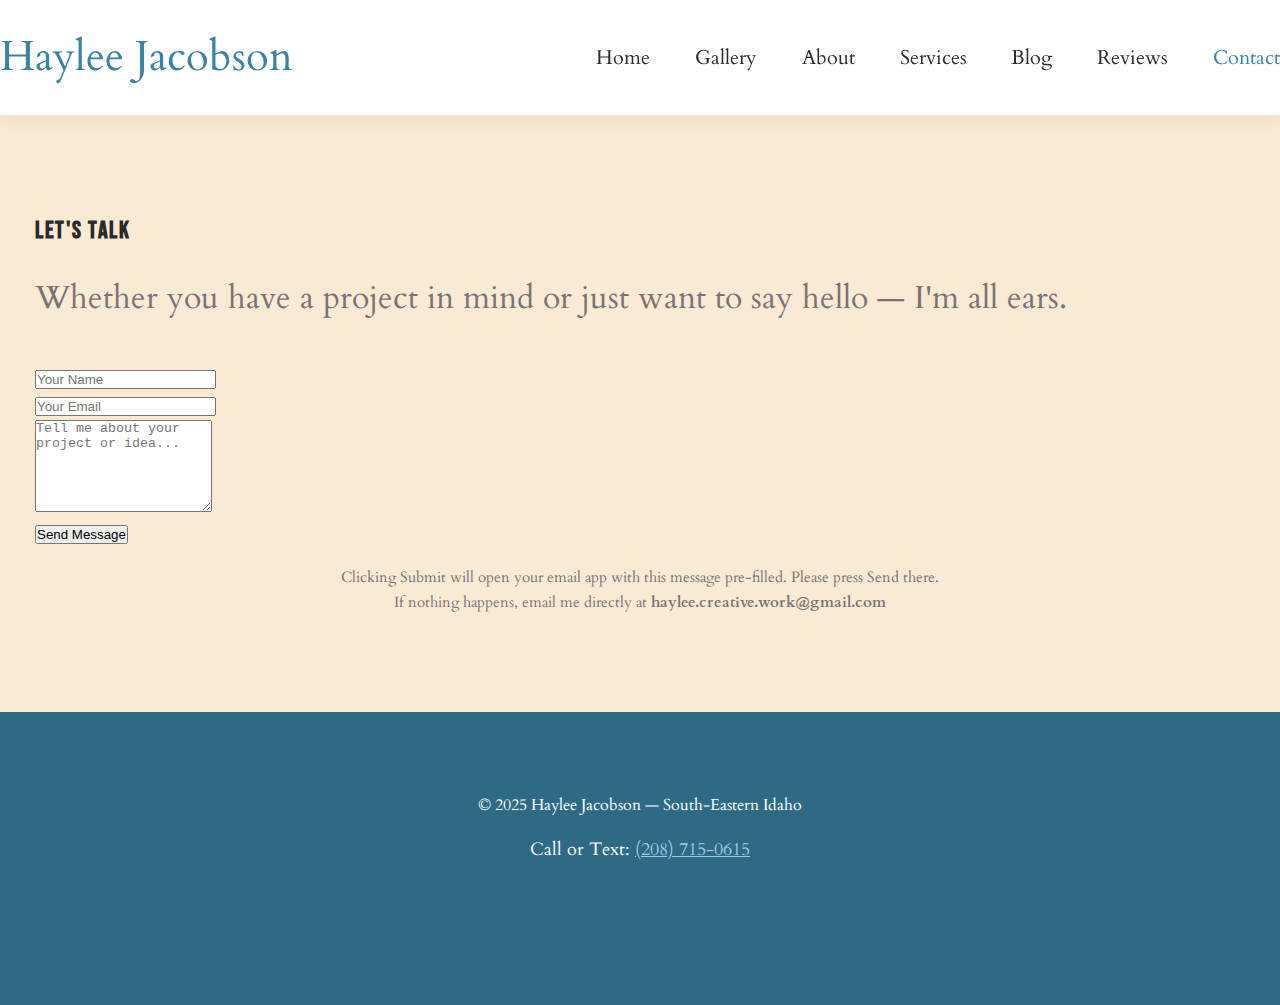
<file: contact.html>
<!DOCTYPE html>
<html lang="en">
<head>
    <meta charset="UTF-8" />
    <meta name="viewport" content="width=device-width, initial-scale=1.0"/>
    <title>Contact — Haylee Jacobson</title>
    
    <link rel="preconnect" href="https://fonts.googleapis.com">
    <link rel="preconnect" href="https://fonts.gstatic.com" crossorigin>
    <link href="https://fonts.googleapis.com/css2?family=Bebas+Neue&family=Cardo:ital,wght@0,400;0,700;1,400&display=swap" rel="stylesheet">
    
    <link rel="stylesheet" href="https://cdnjs.cloudflare.com/ajax/libs/font-awesome/6.6.0/css/all.min.css" integrity="sha512-Kc323vGBEqzTmouAECnVceyQqyqdsSiqLQISBL29aUW4U/M7pSPA/gEUZQqv1cwx4OnYxTxve5UMg5GT6L4JJg==" crossorigin="anonymous" referrerpolicy="no-referrer" />
    
    <link rel="stylesheet" href="styles.css">
</head>
<body>

    <header>
        <nav class="container">
            <div class="logo">Haylee Jacobson</div>
            <button class="nav-toggle" aria-label="Toggle navigation" aria-expanded="false">
                <span class="hamburger"></span>
            </button>
            <ul class="nav-links">
                <li><a href="index.html">Home</a></li>
                <li><a href="gallery.html">Gallery</a></li>
                <li><a href="about.html">About</a></li>
                <li><a href="services.html">Services</a></li>
                <li><a href="blog.html">Blog</a></li>
                <li><a href="reviews.html">Reviews</a></li>
                <li><a href="contact.html" class="active">Contact</a></li>
            </ul>
        </nav>
    </header>

    <main>
        <section class="section contact-section">
            <div class="container">
                <h2>Let's Talk</h2>
                <p class="tagline">Whether you have a project in mind or just want to say hello — I'm all ears.</p>
                
                <form action="mailto:haylee.creative.work@gmail.com" 
                      method="post" 
                      enctype="text/plain" 
                      class="contact-form"
                      onsubmit="return confirm('This will open your email app with a pre-filled message. Continue?');">
                    <input type="hidden" name="subject" value="New message from Haylee Jacobson website">
                    <div class="form-group">
                        <input type="text" name="Name" placeholder="Your Name" required>
                    </div>
                    <div class="form-group">
                        <input type="email" name="Email" placeholder="Your Email" required>
                    </div>
                    <div class="form-group">
                        <textarea name="Message" rows="6" placeholder="Tell me about your project or idea..." required></textarea>
                    </div>
                    <button type="submit" class="btn primary">Send Message</button>
                </form>

                <p style="text-align: center; margin-top: 1rem; font-size: 0.95rem; color: var(--gray);">
                  Clicking Submit will open your email app with this message pre-filled. Please press Send there.<br>
                  If nothing happens, email me directly at <strong>haylee.creative.work@gmail.com</strong>
                </p>
            </div>
        </section>
    </main>

    <footer>
        <div class="container">
            <p>© 2025 Haylee Jacobson — South-Eastern Idaho</p>
            <p style="margin: 1rem 0; font-size: 1.1rem;">Call or Text: <a href="tel:+12087150615" style="color: var(--light-accent);">(208) 715-0615</a></p>
            <div class="social">
                <a href="https://www.instagram.com/hayleejaco/" target="_blank"><i class="fab fa-instagram"></i></a>
                <a href="https://www.behance.net/hayleejacobson" target="_blank"><i class="fab fa-behance"></i></a>
                <a href="https://www.linkedin.com/in/hayleejacobson" target="_blank"><i class="fab fa-linkedin-in"></i></a>
                <a href="https://www.facebook.com/people/Haylee-Jacobson-Professional-Works/100091837352580/" target="_blank"><i class="fab fa-facebook-f"></i></a>
            </div>
        </div>
    </footer>

    <script src="script.js"></script>
</body>
</html>
</file>
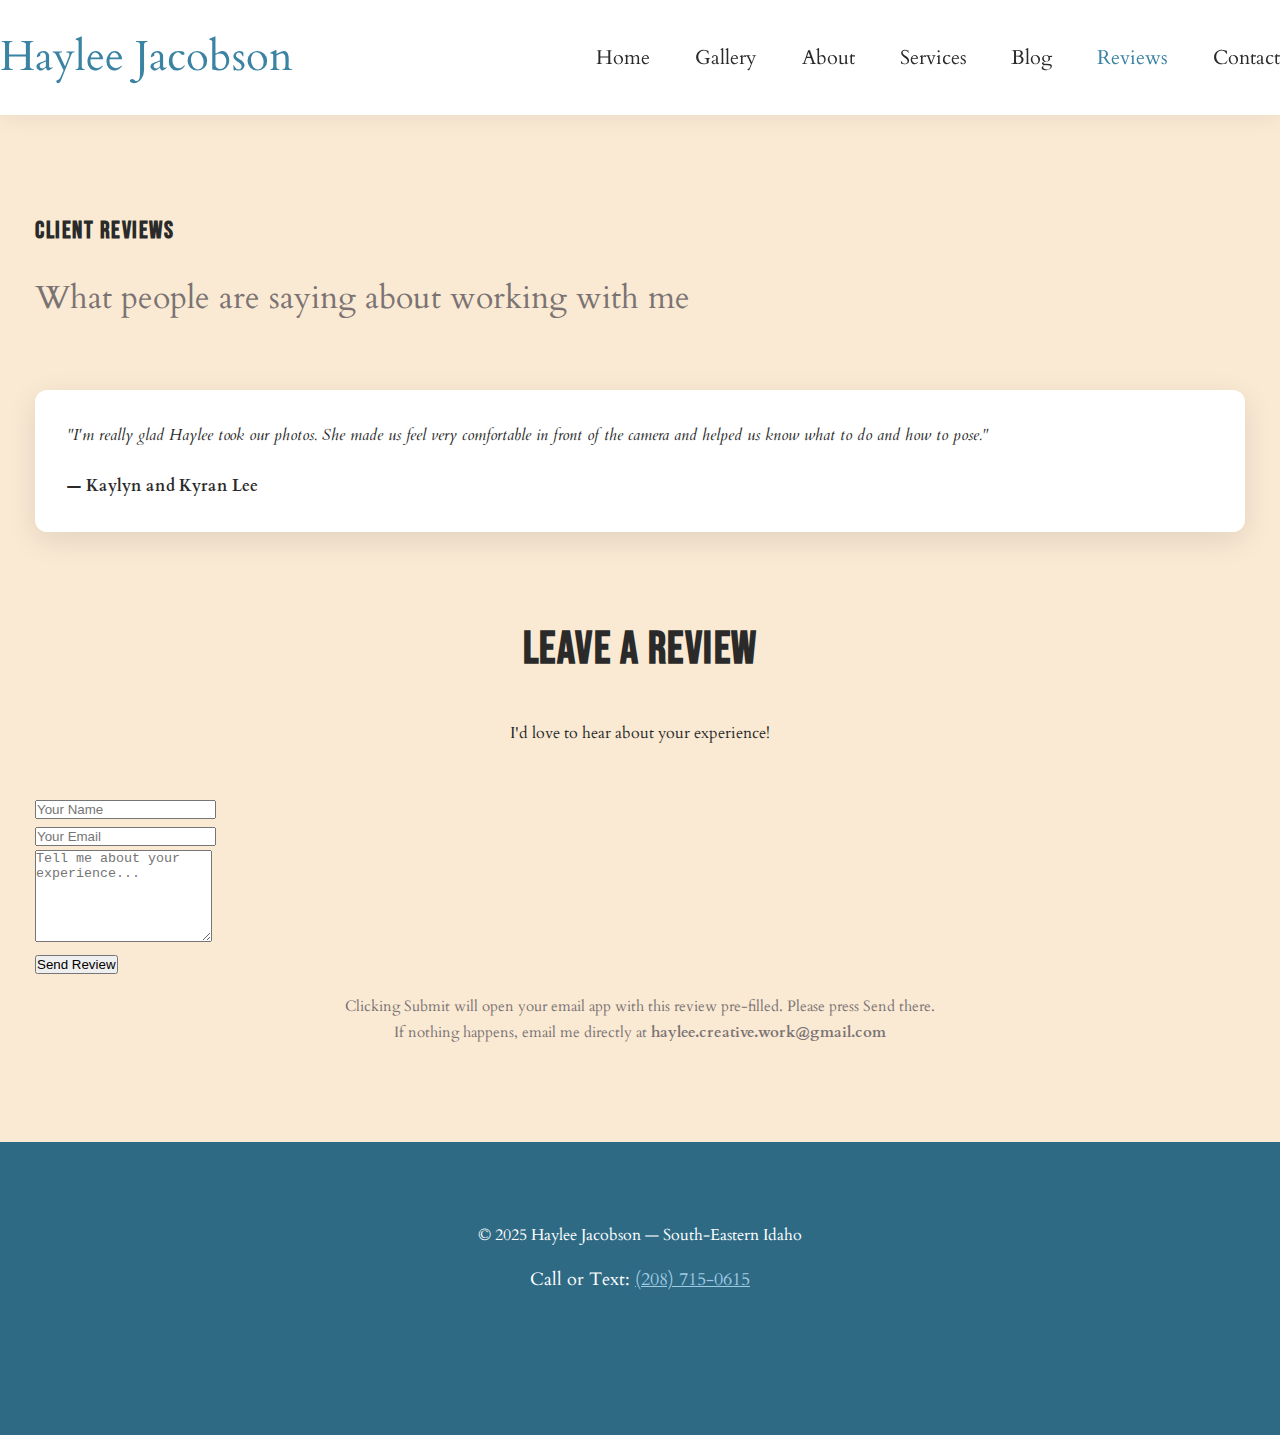
<file: reviews.html>
<!DOCTYPE html>
<html lang="en">
<head>
    <meta charset="UTF-8" />
    <meta name="viewport" content="width=device-width, initial-scale=1.0"/>
    <title>Reviews — Haylee Jacobson</title>
    
    <link rel="preconnect" href="https://fonts.googleapis.com">
    <link rel="preconnect" href="https://fonts.gstatic.com" crossorigin>
    <link href="https://fonts.googleapis.com/css2?family=Bebas+Neue&family=Cardo:ital,wght@0,400;0,700;1,400&display=swap" rel="stylesheet">
    
    <link rel="stylesheet" href="https://cdnjs.cloudflare.com/ajax/libs/font-awesome/6.6.0/css/all.min.css" integrity="sha512-Kc323vGBEqzTmouAECnVceyQqyqdsSiqLQISBL29aUW4U/M7pSPA/gEUZQqv1cwx4OnYxTxve5UMg5GT6L4JJg==" crossorigin="anonymous" referrerpolicy="no-referrer" />
    
    <link rel="stylesheet" href="styles.css">
</head>
<body>

    <header>
        <nav class="container">
            <div class="logo">Haylee Jacobson</div>
            <button class="nav-toggle" aria-label="Toggle navigation" aria-expanded="false">
                <span class="hamburger"></span>
            </button>
            <ul class="nav-links">
                <li><a href="index.html">Home</a></li>
                <li><a href="gallery.html">Gallery</a></li>
                <li><a href="about.html">About</a></li>
                <li><a href="services.html">Services</a></li>
                <li><a href="blog.html">Blog</a></li>
                <li><a href="reviews.html" class="active">Reviews</a></li>
                <li><a href="contact.html">Contact</a></li>
            </ul>
        </nav>
    </header>

    <main>
        <section class="section">
            <div class="container">
                <h2>Client Reviews</h2>
                <p class="tagline">What people are saying about working with me</p>

                <div class="reviews-grid" style="display: grid; grid-template-columns: repeat(auto-fit, minmax(340px, 1fr)); gap: 2.5rem; margin: 4rem 0;">
                    <div class="review-card" style="background: white; padding: 2rem; border-radius: 12px; box-shadow: 0 8px 30px rgba(0,0,0,0.1);">
                        <p style="font-style: italic; margin-bottom: 1.5rem;">"I'm really glad Haylee took our photos. She made us feel very comfortable in front of the camera and helped us know what to do and how to pose."</p>
                        <p style="font-weight: bold;">— Kaylyn and Kyran Lee</p>
                    </div>
                    <!-- Add more review cards here when you have them -->
                </div>

                <h3 style="text-align: center; margin: 5rem 0 2rem; font-size: 2.8rem;">Leave a Review</h3>
                <p style="text-align: center; margin-bottom: 3rem;">I'd love to hear about your experience!</p>

                <form 
                  action="mailto:haylee.creative.work@gmail.com" 
                  method="post" 
                  enctype="text/plain" 
                  class="contact-form"
                  onsubmit="return confirm('This will open your email app with a pre-filled message. Continue?');"
                >
                  <input type="hidden" name="subject" value="New Review from Haylee Jacobson website">

                  <div class="form-group">
                    <input type="text" name="Name" placeholder="Your Name" required>
                  </div>
                  <div class="form-group">
                    <input type="email" name="Email" placeholder="Your Email" required>
                  </div>
                  <div class="form-group">
                    <textarea name="Message" rows="6" placeholder="Tell me about your experience..." required></textarea>
                  </div>
                  <button type="submit" class="btn primary">Send Review</button>
                </form>

                <p style="text-align: center; margin-top: 1rem; font-size: 0.95rem; color: var(--gray);">
                  Clicking Submit will open your email app with this review pre-filled. Please press Send there.<br>
                  If nothing happens, email me directly at <strong>haylee.creative.work@gmail.com</strong>
                </p>
            </div>
        </section>
    </main>

    <footer>
        <div class="container">
            <p>© 2025 Haylee Jacobson — South-Eastern Idaho</p>
            <p style="margin: 1rem 0; font-size: 1.1rem;">Call or Text: <a href="tel:+12087150615" style="color: var(--light-accent);">(208) 715-0615</a></p>
            <div class="social">
                <a href="https://www.instagram.com/hayleejaco/" target="_blank"><i class="fab fa-instagram"></i></a>
                <a href="https://www.behance.net/hayleejacobson" target="_blank"><i class="fab fa-behance"></i></a>
                <a href="https://www.linkedin.com/in/hayleejacobson" target="_blank"><i class="fab fa-linkedin-in"></i></a>
                <a href="https://www.facebook.com/people/Haylee-Jacobson-Professional-Works/100091837352580/" target="_blank"><i class="fab fa-facebook-f"></i></a>
            </div>
        </div>
    </footer>

    <script src="script.js"></script>
</body>
</html>
</file>
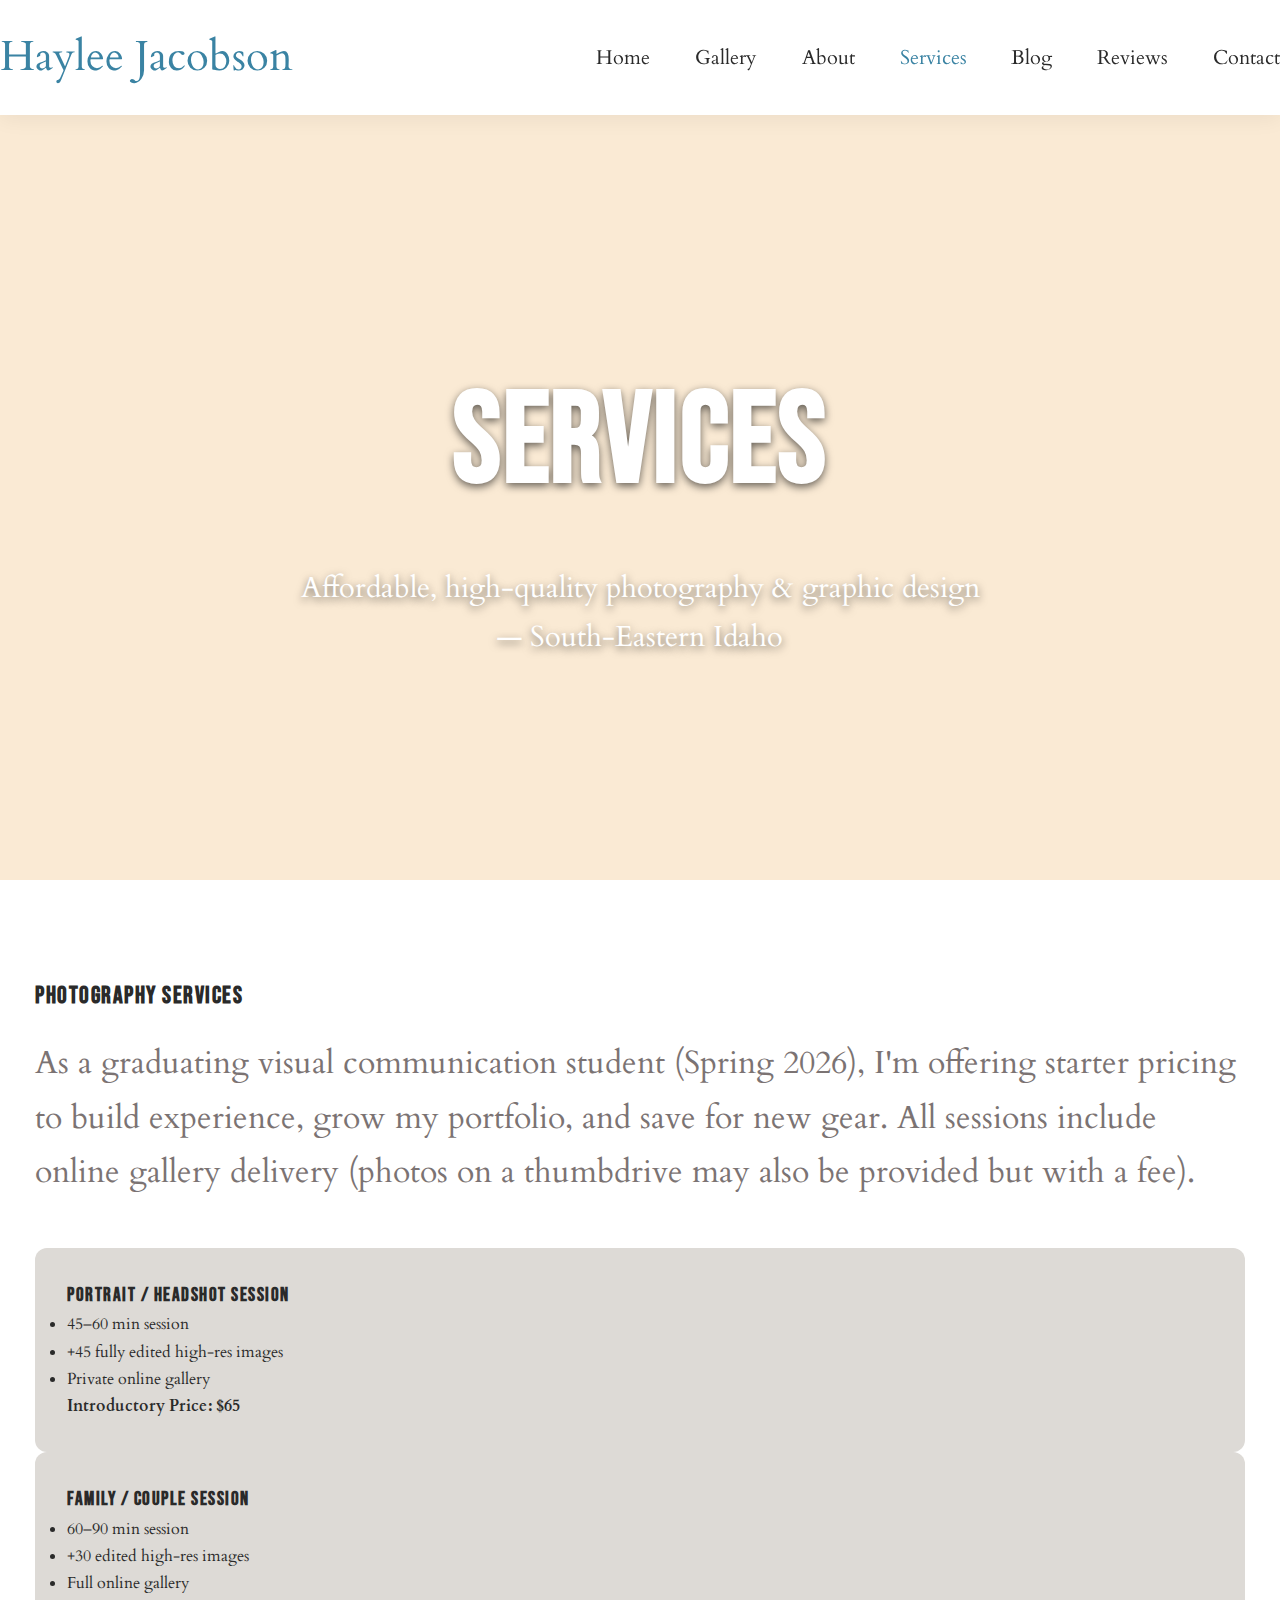
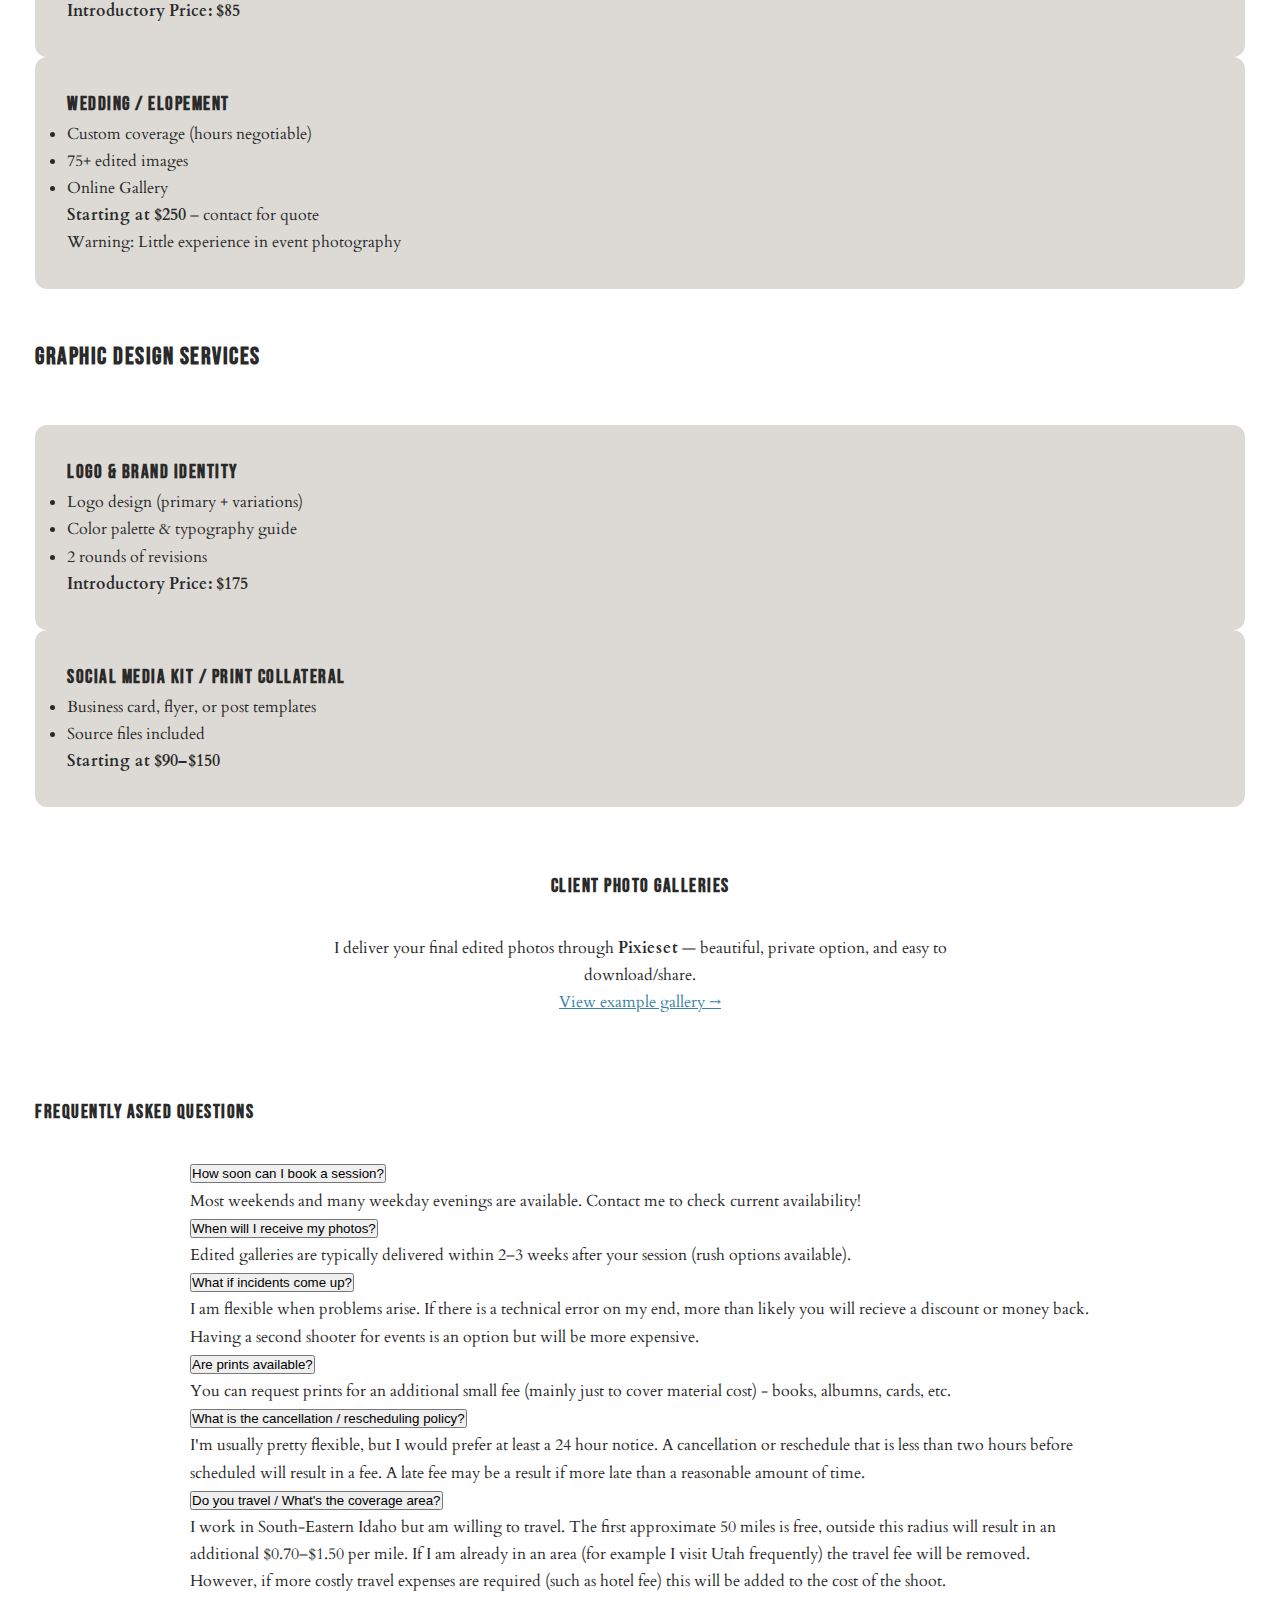
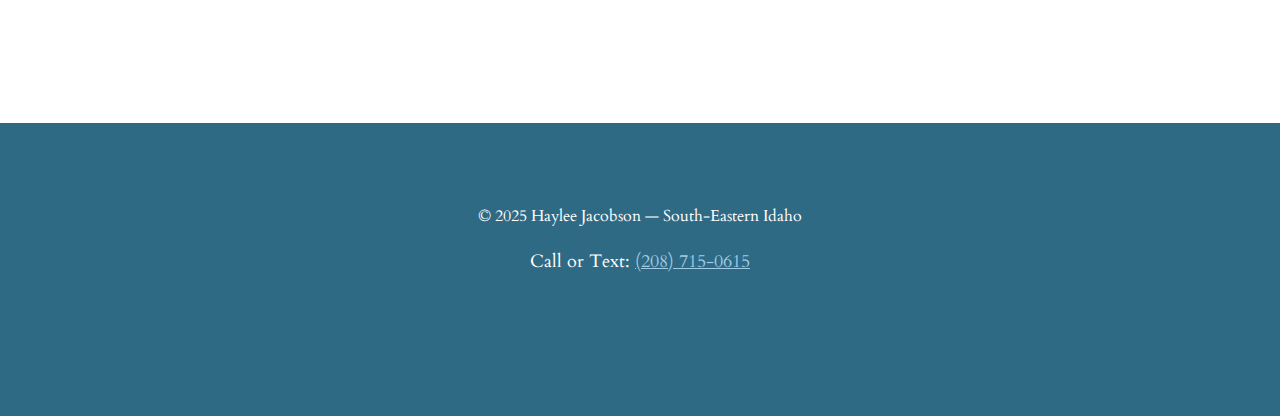
<file: services.html>
<!DOCTYPE html>
<html lang="en">
<head>
    <meta charset="UTF-8" />
    <meta name="viewport" content="width=device-width, initial-scale=1.0"/>
    <title>Services — Haylee Jacobson</title>
    
    <!-- SEO Basics -->
    <meta name="description" content="Professional photography and graphic design services by Haylee Jacobson in South-Eastern Idaho. Affordable portrait, family, wedding, branding and logo packages for 2025-2026.">
    
    <!-- Open Graph / Social Sharing -->
    <meta property="og:title" content="Services — Haylee Jacobson | Photographer & Graphic Designer">
    <meta property="og:description" content="Explore photography and graphic design services in South-Eastern Idaho. Starter packages available for portraits, families, weddings, branding & more.">
    <meta property="og:image" content="https://via.placeholder.com/1200x630/FAEAD4/3A83A3?text=Haylee+Jacobson+Services">
    <meta property="og:url" content="https://yourdomain.com/services.html">
    <meta property="og:type" content="website">

    <link rel="preconnect" href="https://fonts.googleapis.com">
    <link rel="preconnect" href="https://fonts.gstatic.com" crossorigin>
    <link href="https://fonts.googleapis.com/css2?family=Bebas+Neue&family=Cardo:ital,wght@0,400;0,700;1,400&display=swap" rel="stylesheet">
    
    <link rel="stylesheet" href="https://cdnjs.cloudflare.com/ajax/libs/font-awesome/6.6.0/css/all.min.css" integrity="sha512-Kc323vGBEqzTmouAECnVceyQqyqdsSiqLQISBL29aUW4U/M7pSPA/gEUZQqv1cwx4OnYxTxve5UMg5GT6L4JJg==" crossorigin="anonymous" referrerpolicy="no-referrer" />
    
    <link rel="stylesheet" href="styles.css">

    <style>
        /* Near full-screen carousel hero */
        .services-hero {
            position: relative;
            height: 85vh;
            min-height: 600px;
            overflow: hidden;
        }
        .carousel-slide {
            position: absolute;
            inset: 0;
            background-size: cover;
            background-position: center;
            opacity: 0;
            transition: opacity 1.5s ease-in-out;
        }
        .carousel-slide.active {
            opacity: 1;
        }
        .hero-content {
            position: relative;
            z-index: 10;
            height: 100%;
            display: flex;
            align-items: center;
            justify-content: center;
            text-align: center;
            color: white;
            text-shadow: 0 3px 8px rgba(0,0,0,0.6);
            padding: 2rem;
        }
        .hero-content h1 {
            font-size: clamp(4.5rem, 10vw, 8rem);
            margin-bottom: 0.8rem;
        }
        .hero-content p {
            font-size: 1.8rem;
            max-width: 700px;
        }

    </style>
</head>
<body>

    <header>
        <nav class="container">
            <div class="logo">Haylee Jacobson</div>
            <button class="nav-toggle" aria-label="Toggle navigation" aria-expanded="false"><span class="hamburger"></span></button>
            <ul class="nav-links">
                <li><a href="index.html">Home</a></li>
                <li><a href="gallery.html">Gallery</a></li>
                <li><a href="about.html">About</a></li>
                <li><a href="services.html" class="active">Services</a></li>
                <li><a href="blog.html">Blog</a></li>
                <li><a href="reviews.html">Reviews</a></li>
                <li><a href="contact.html">Contact</a></li>
            </ul>
        </nav>
    </header>

    <main>
        <!-- Near full-screen carousel hero -->
        <section class="services-hero">
            <div class="carousel-slide active" style="background-image: url('https://via.placeholder.com/1920x1080/FAEAD4/3A83A3?text=Service+Hero+1+-+Replace+Me');"></div>
            <div class="carousel-slide" style="background-image: url('https://via.placeholder.com/1920x1080/6299C1/FAEAD4?text=Service+Hero+2+-+Replace+Me');"></div>
            <div class="carousel-slide" style="background-image: url('https://via.placeholder.com/1920x1080/A0CBE5/3A83A3?text=Service+Hero+3+-+Replace+Me');"></div>
            <div class="carousel-slide" style="background-image: url('https://via.placeholder.com/1920x1080/3A83A3/FAEAD4?text=Service+Hero+4+-+Replace+Me');"></div>
            <!-- Add 1-2 more if desired -->

            <div class="hero-content container">
                <div>
                    <h1>Services</h1>
                    <p>Affordable, high-quality photography & graphic design — South-Eastern Idaho</p>
                </div>
            </div>
        </section>

        <section class="section" style="background: white;">
            <div class="container">
                <h2>Photography Services</h2>
                <p class="tagline">As a graduating visual communication student (Spring 2026), I'm offering starter pricing to build experience, grow my portfolio, and save for new gear. All sessions include online gallery delivery (photos on a thumbdrive may also be provided but with a fee).</p>

                <div class="flex-gallery" style="gap: 2.5rem; margin: 3rem 0;">
                    <div style="flex: 1 1 320px; background: var(--light); padding: 2rem; border-radius: 12px;">
                        <h3>Portrait / Headshot Session</h3>
                        <ul>
                            <li>45–60 min session</li>
                            <li>+45 fully edited high-res images</li>
                            <li>Private online gallery</li>
                        </ul>
                        <p><strong>Introductory Price: $65</strong></p>
                    </div>

                    <div style="flex: 1 1 320px; background: var(--light); padding: 2rem; border-radius: 12px;">
                        <h3>Family / Couple Session</h3>
                        <ul>
                            <li>60–90 min session</li>
                            <li>+30 edited high-res images</li>
                            <li>Full online gallery</li>
                        </ul>
                        <p><strong>Introductory Price: $85</strong></p>
                    </div>

                    <div style="flex: 1 1 320px; background: var(--light); padding: 2rem; border-radius: 12px;">
                        <h3>Wedding / Elopement</h3>
                        <ul>
                            <li>Custom coverage (hours negotiable)</li>
                            <li>75+ edited images</li>
                            <li>Online Gallery</li>
                        </ul>
                        <p><strong>Starting at $250</strong> – contact for quote</p>
                        <p>Warning: Little experience in event photography</p>
                    </div>
                </div>

                <h2>Graphic Design Services</h2>
                <div class="flex-gallery" style="gap: 2.5rem; margin: 3rem 0;">
                    <div style="flex: 1 1 320px; background: var(--light); padding: 2rem; border-radius: 12px;">
                        <h3>Logo & Brand Identity</h3>
                        <ul>
                            <li>Logo design (primary + variations)</li>
                            <li>Color palette & typography guide</li>
                            <li>2 rounds of revisions</li>
                        </ul>
                        <p><strong>Introductory Price: $175</strong></p>
                    </div>

                    <div style="flex: 1 1 320px; background: var(--light); padding: 2rem; border-radius: 12px;">
                        <h3>Social Media Kit / Print Collateral</h3>
                        <ul>
                            <li>Business card, flyer, or post templates</li>
                            <li>Source files included</li>
                        </ul>
                        <p><strong>Starting at $90–$150</strong></p>
                    </div>
                </div>

                <h3 style="text-align: center; margin: 4rem 0 2rem;">Client Photo Galleries</h3>
                <p style="text-align: center; max-width: 700px; margin: 0 auto 2rem;">
                    I deliver your final edited photos through <strong>Pixieset</strong> — beautiful, private option, and easy to download/share. 
                    <br><a href="https://hayleejacobsonphotography.mypixieset.com/" target="_blank" style="color: var(--primary);">View example gallery →</a>
                </p>

                <h3 style="margin-top: 5rem;">Frequently Asked Questions</h3>
                <div style="max-width: 900px; margin: 2rem auto;">
                    <div class="faq-item">
                        <button class="faq-question">How soon can I book a session?</button>
                        <div class="faq-answer">Most weekends and many weekday evenings are available. Contact me to check current availability!</div>
                    </div>
                    <div class="faq-item">
                        <button class="faq-question">When will I receive my photos?</button>
                        <div class="faq-answer">Edited galleries are typically delivered within 2–3 weeks after your session (rush options available).</div>
                    </div>
                    <div class="faq-item">
                        <button class="faq-question">What if incidents come up?</button>
                        <div class="faq-answer">I am flexible when problems arise. If there is a technical error on my end, more than likely you will recieve a discount or money back. Having a second shooter for events is an option but will be more expensive. </div>
                    </div>
                    <div class="faq-item">
                        <button class="faq-question">Are prints available?</button>
                        <div class="faq-answer"> You can request prints for an additional small fee (mainly just to cover material cost) - books, albumns, cards, etc. </div>
                    </div>
                    <div class="faq-item">
                        <button class="faq-question">What is the cancellation / rescheduling policy?</button>
                        <div class="faq-answer"> I'm usually pretty flexible, but I would prefer at least a 24 hour notice. A cancellation or reschedule that is less than two hours before scheduled will result in a fee. A late fee may be a result if more late than a reasonable amount of time. </div>
                    </div>
                    <div class="faq-item">
                        <button class="faq-question">Do you travel / What's the coverage area?</button>
                        <div class="faq-answer"> I work in South-Eastern Idaho but am willing to travel. The first approximate 50 miles is free, outside this radius will result in an additional $0.70–$1.50 per mile. If I am already in an area (for example I visit Utah frequently) the travel fee will be removed. However, if more costly travel expenses are required (such as hotel fee) this will be added to the cost of the shoot.</div>
                    </div>
                </div>
            </div>
        </section>
    </main>

    <footer>
        <div class="container">
            <p>© 2025 Haylee Jacobson — South-Eastern Idaho</p>
            <p style="margin: 1rem 0; font-size: 1.1rem;">Call or Text: <a href="tel:+12087150615" style="color: var(--light-accent);">(208) 715-0615</a></p>
            <div class="social">
    <a href="https://www.instagram.com/hayleejaco/" target="_blank"><i class="fab fa-instagram"></i></a>
    <a href="https://www.behance.net/hayleejacobson" target="_blank"><i class="fab fa-behance"></i></a>
    <a href="https://www.linkedin.com/in/hayleejacobson" target="_blank"><i class="fab fa-linkedin-in"></i></a>
    <a href="https://www.facebook.com/people/Haylee-Jacobson-Professional-Works/100091837352580/" target="_blank"><i class="fab fa-facebook-f"></i></a>
</div>
        </div>
    </footer>
    <script src="faq.js"></script>
    <script src="script.js"></script>
    <script>
        // Simple carousel
        const slides = document.querySelectorAll('.carousel-slide');
        let current = 0;
        if (slides.length > 1) {
            setInterval(() => {
                slides[current].classList.remove('active');
                current = (current + 1) % slides.length;
                slides[current].classList.add('active');
            }, 5000);
        }

    </script>
</body>
</html>
</file>
<file: styles.css>
* {
    margin: 0;
    padding: 0;
    box-sizing: border-box;
}

body {
    font-family: 'Cardo', serif;
    line-height: 1.7;
    color: #2a2a2a;
    background: #FAEAD4;
}

h1, h2, h3 {
    font-family: 'Bebas Neue', sans-serif;
    letter-spacing: 1.5px;
}

.container {
    max-width: 1280px;
    margin: 0 auto;
    padding: 0 35px;
}

:root {
    --bg: #FAEAD4;
    --light: #DDDAD6;
    --primary: #3A83A3;
    --primary-dark: #2e6a84;
    --accent: #6299C1;
    --light-accent: #A0CBE5;
    --text: #2a2a2a;
    --gray: #7B7373;
}

/* Header & Nav */
header {
    background: white;
    position: sticky;
    top: 0;
    z-index: 100;
    box-shadow: 0 4px 20px rgba(0,0,0,0.06);
}

nav.container {
    display: flex;
    justify-content: space-between;
    align-items: center;
    padding: 1.4rem 0;
}

.logo {
    font-size: 2.6rem;
    color: var(--primary);
}

.nav-links {
    display: flex;
    gap: 2.8rem;
    list-style: none;
    margin: 0;
    padding: 0;
}

.nav-links a {
    font-size: 1.25rem;
    color: var(--text);
    text-decoration: none;
    transition: color 0.3s ease;
}

.nav-links a:hover, .nav-links a.active {
    color: var(--primary);
}

/* Hamburger (mobile) */
.nav-toggle {
    display: none;
    background: none;
    border: none;
    width: 48px;
    height: 48px;
    cursor: pointer;
}

.nav-toggle .hamburger,
.nav-toggle .hamburger::before,
.nav-toggle .hamburger::after {
    display: block;
    width: 22px;
    height: 2px;
    background: var(--text);
    border-radius: 2px;
    position: relative;
    transition: all .25s ease;
}

.nav-toggle .hamburger::before { content: ""; position: absolute; top: -7px; left: 0; }
.nav-toggle .hamburger::after  { content: ""; position: absolute; top: 7px; left: 0; }

@media (max-width: 900px) {
    .nav-toggle { display: flex; }
    .nav-links {
        position: absolute;
        top: 100%;
        left: 0;
        right: 0;
        background: white;
        flex-direction: column;
        gap: 1.5rem;
        padding: 2rem;
        transform: translateY(-100%);
        opacity: 0;
        transition: all 0.4s ease;
        pointer-events: none;
    }
    body.nav-open .nav-links {
        transform: translateY(0);
        opacity: 1;
        pointer-events: all;
    }
}

/* Hero & Sections */
.hero {
    text-align: center;
    padding: 12rem 0 10rem;
    background: linear-gradient(to bottom, #ffffff 0%, #f9fbfd 100%);
    min-height: 60vh;
}

.hero h1 {
    font-size: 7.8rem;
    color: var(--primary-dark);
    margin-bottom: 0.4rem;
}

.tagline {
    font-size: 2rem;
    color: var(--gray);
    margin: 1.2rem 0 2.5rem;
}

.section {
    padding: 6rem 0;
}

.gallery-section {
    padding: 4rem 0;
    background: white;
}

.gallery-grid {
    display: grid;
    grid-template-columns: repeat(auto-fit, minmax(220px, 1fr));
    gap: 1.75rem;
    padding: 0 1rem;
}

.gallery-item {
    position: relative;
    overflow: hidden;
    border-radius: 12px;
    box-shadow: 0 6px 22px rgba(0,0,0,0.08);
    cursor: pointer;
    transition: all 0.32s ease;
    background: #fbfbfb;
    opacity: 0;
    transform: translateY(40px);
}

.gallery-item.visible {
    opacity: 1;
    transform: translateY(0);
}

.gallery-item:hover {
    transform: scale(1.04);
    box-shadow: 0 12px 40px rgba(0,0,0,0.12);
}

/* Lightbox */
.lightbox {
    display: none;
    position: fixed;
    inset: 0;
    background: rgba(21,76,82,0.96);
    justify-content: center;
    align-items: center;
    z-index: 9999;
}

.lightbox img {
    max-width: 94%;
    max-height: 94vh;
    border-radius: 12px;
    box-shadow: 0 10px 50px rgba(0,0,0,0.6);
}

.lightbox-close {
    position: absolute;
    top: 40px;
    right: 40px;
    background: rgba(0,0,0,0.5);
    border: none;
    color: white;
    font-size: 2.8rem;
    width: 60px;
    height: 60px;
    border-radius: 50%;
    cursor: pointer;
}

/* Footer */
footer {
    background: var(--primary-dark);
    color: white;
    text-align: center;
    padding: 5rem 0 4rem;
}

.social a {
    color: white;
    margin: 0 1.2rem;
    font-size: 2.2rem;
}

.social a:hover {
    color: var(--light-accent);
}

/* Warning text on home */
.warning {
    color: #c0392b;
    font-weight: bold;
    text-align: center;
    font-size: 1.1rem;
}

/* Add more custom styles as needed... */
</file>
